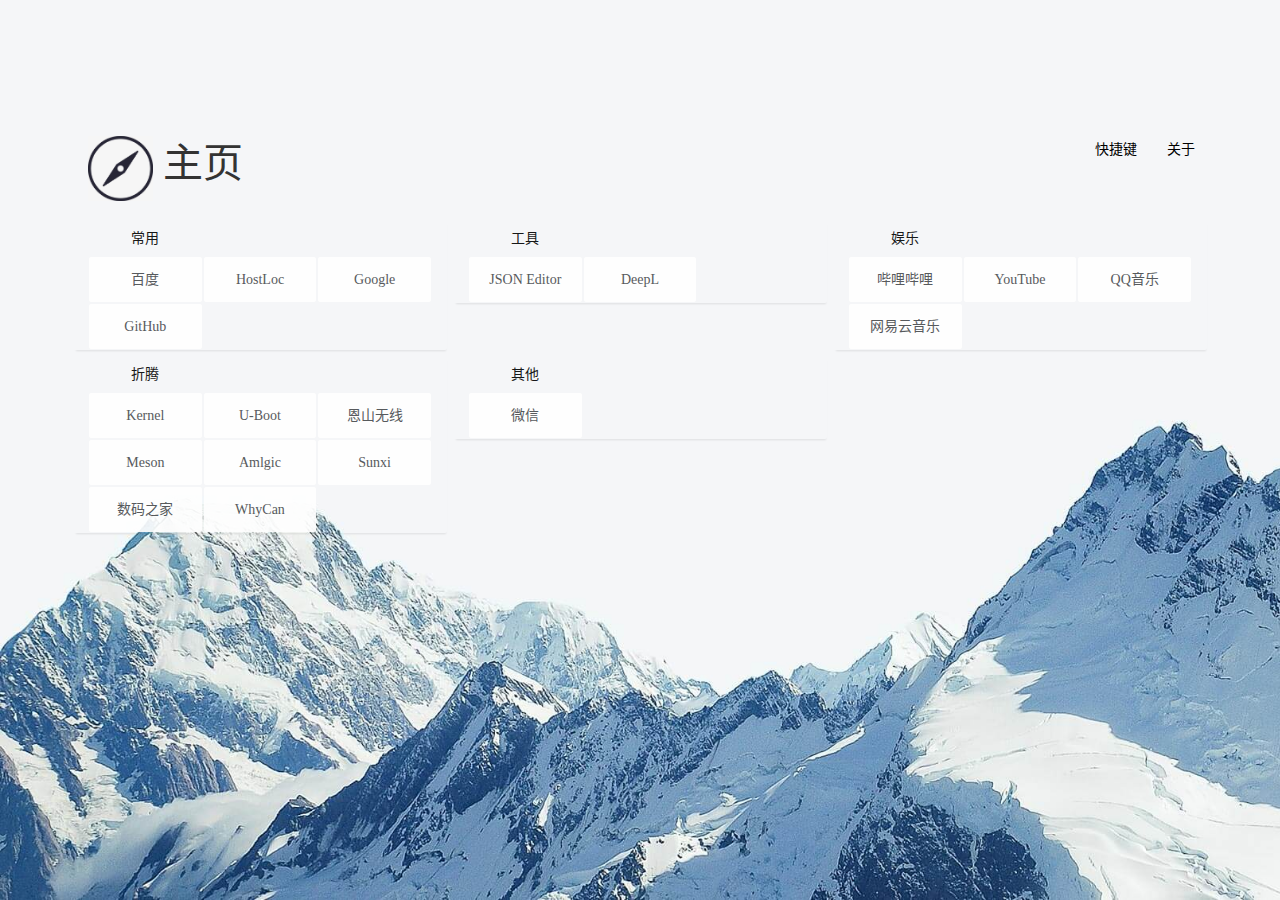
<file: index.html>
<!DOCTYPE html>
<html lang="zh-cn">

<head>
    <meta charset="utf-8">
    <meta http-equiv="X-UA-Compatible" content="IE=edge">
    <meta name="viewport" content="width=device-width, initial-scale=1">
    <title></title>
    <meta name="Keywords" content="导航,网址导航">
    <meta name="Description" content="这是一个网址导航页面">
    <!-- Bootstrap -->
    <!--<link href="//cdn.bootcss.com/bootstrap/3.3.2/css/bootstrap.min.css" rel="stylesheet">-->
    <link href="/static/css/bootstrap.min.css" rel="stylesheet">
    <!-- <link rel="icon" href=""> -->
    <!-- jQuery (necessary for Bootstrap's JavaScript plugins) -->
    <!--<script src="//cdn.bootcss.com/jquery/2.1.3/jquery.min.js"></script>-->
    <script src="/static/js/jquery.min.js"></script>
    <!-- Include all compiled plugins (below), or include individual files as needed -->
    <!--<script src="//cdn.bootcss.com/bootstrap/3.3.2/js/bootstrap.min.js"></script>-->
    <script src="/static/js/bootstrap.min.js"></script>
    <script src="/static/js/nav.js"></script>
    <link href="/static/css/nov.css" rel="stylesheet">
    <script>
        if (/Android|webOS|iPhone|iPod|BlackBerry|SymbianOS/i.test(navigator.userAgent)) {
            $("body").hide();
            window.location.href = '/m';
        }
    </script>
</head>

<body>
    <div class="content">
        <nav class="navbar" role="navigation">
            <div class="container">
                <div class="navbar-header" id="navbar-header">
                </div>
                <div class="collapse navbar-collapse">
                    <ul class="nav navbar-nav navbar-right">
                        <li><a href="#" data-toggle="modal" data-target="#hotkeyModal" id="hotkey">快捷键</a></li>
                        <li><a href="#" data-toggle="modal" data-target="#aboutModal" id="about">关于</a></li>
                    </ul>
                </div>
            </div>
        </nav>

        <!--#website_dict，blockNo和website序列的字典-->
        <!--#block_list，区块列表-->
        <div class="container blocks" id="container">
            <!--主体导航内容-->
        </div>
    </div>

    <!--分类确认打开弹层-->
    <div class="modal fade" id="categoryConfirmModal" tabindex="-1" role="dialog" aria-labelledby="sentenceModalLabel" aria-hidden="true">
        <div class="modal-dialog modal-sm">
            <div class="modal-content">
                <div class="modal-header">
                    <button type="button" class="close" data-dismiss="modal" aria-label="Close"><span
                            aria-hidden="true">&times;</span></button>
                    <h4 class="modal-title" id="categoryConfirmModalLabel">小提示</h4>
                </div>
                <div class="modal-body">
                    <div class="modal-section category-confirm-content">
                        <h4 id="varText"></h4>
                        <h6>同时会打开9个标签页哦:)</h6>
                    </div>
                    <div class="modal-section">
                        <div class="category-confirm-button">
                            <button id="categoryConfirmButton" type="button" class="btn btn-primary btn-block">确认</button>
                        </div>
                    </div>
                </div>
            </div>
        </div>
    </div>

    <!--关于弹层-->
    <div class="modal fade" id="aboutModal" tabindex="-1" role="dialog" aria-labelledby="sentenceModalLabel" aria-hidden="true">
        <div class="modal-dialog">
            <div class="modal-content">
                <div class="modal-header">
                    <button type="button" class="close" data-dismiss="modal"><span
                            aria-hidden="true">&times;</span><span class="sr-only">Close</span></button>
                    <h5 class="modal-title" id="sentenceModalLabel">关于</h5>
                </div>
                <div class="modal-body" id="desc">
                    <div class="modal-placeholder">
                    </div>
                </div>
            </div>
        </div>
    </div>

    <!--快捷键弹层-->
    <div class="modal fade" id="hotkeyModal" tabindex="-1" role="dialog" aria-labelledby="sentenceModalLabel" aria-hidden="true">
        <div class="modal-dialog modal-sm">
            <div class="modal-content">
                <div class="modal-header">
                    <button type="button" class="close" data-dismiss="modal"><span
                            aria-hidden="true">&times;</span><span class="sr-only">Close</span></button>
                    <h5 class="modal-title" id="sentenceModalLabel">快捷键</h5>
                </div>
                <div class="modal-body">
                    <div class="modal-section hotkey-intro">
                        <span id="hotkey-intro">首页按下快捷键，即可直达热门站点</span>
                    </div>
                    <div class="modal-section">
                        <table id="hotkey-table">
                        </table>
                    </div>
                    <div class="modal-placeholder">
                    </div>
                </div>
            </div>
        </div>
    </div>
</body>

</html>
</file>
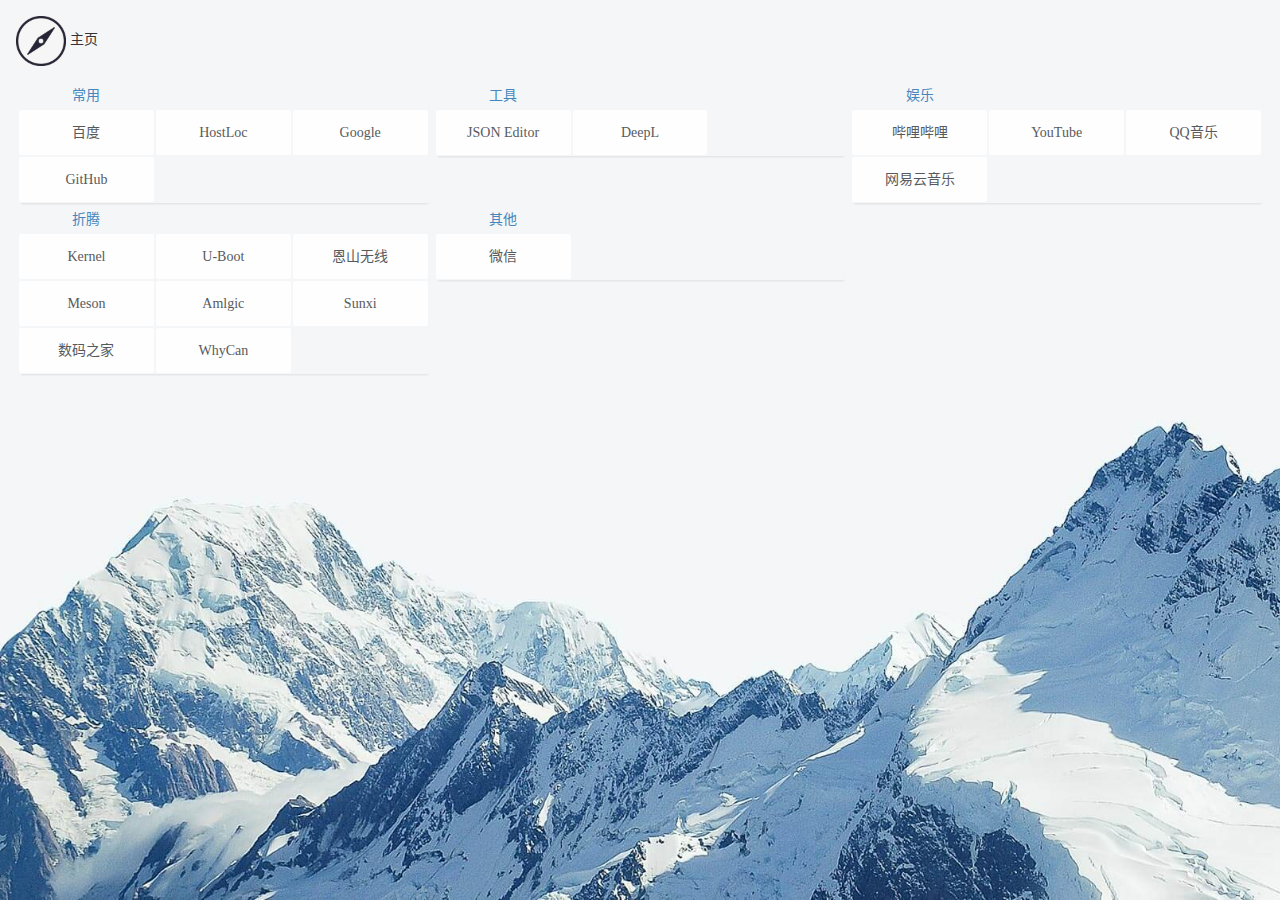
<file: m/index.html>
<!DOCTYPE html>
<html lang="zh-cn">

<head>
    <title></title>
    <meta charset="utf-8">
    <meta http-equiv="X-UA-Compatible" content="IE=edge">
    <meta name="viewport" content="width=device-width, initial-scale=1, maximum-scale=1, user-scalable=no">
    <!-- Bootstrap -->
    <!-- <link href="//cdn.bootcss.com/bootstrap/3.3.2/css/bootstrap.min.css" rel="stylesheet"> -->
    <link href="/static/css/bootstrap.min.css" rel="stylesheet">
    <!-- jQuery (necessary for Bootstrap's JavaScript plugins) -->
    <!-- <script src="//cdn.bootcss.com/jquery/2.1.3/jquery.min.js"></script> -->
    <script src="/static/js/jquery.min.js"></script>
    <!-- Include all compiled plugins (below), or include individual files as needed -->
    <!-- <script src="//cdn.bootcss.com/bootstrap/3.3.2/js/bootstrap.min.js"></script> -->
    <script src="/static/js/bootstrap.min.js"></script>

    <!-- <link rel="icon" href=""> -->
    <link href="/static/css/nov_m.css" rel="stylesheet">
    <script src="/static/js/nav.js"></script>
</head>

<body>
    <nav class="navbar" role="navigation">
        <div class="container-fluid ceiling">
            <div class="navbar-header" id="navbar-header">
            </div>
            <!-- <a href="#" data-toggle="modal" data-target="#pcTipsModal" id="pcTips">电脑访问</a> -->
        </div>
    </nav>
    <!--#website_dict，blockNo和website序列的字典-->
    <!--#block_list，区块列表-->
    <div class="container-fluid blocks" id="container">
        <!--block用来约束分类对应的区块位置，building用来展示实际带边框的分类内容，包括分类标题和分类下的网站-->
    </div>
    <!--上面为主体导航内容-->
</body>

</html>
</file>
<file: static/css/nov.css>
body {
    font-family: 'Microsoft Yahei';
    background-size: 100% auto;
    background-attachment: fixed;
    background-repeat: no-repeat;
    background-size: cover;
}

nav.navbar {
    margin: 0 0 10px 0;
}

div.navbar-header {
    padding: 10px 5px 5px 18px;
    font-size: 40px;
}

ul.navbar-right a:link,
ul.navbar-right a:visited {
    color: #000000;
}

ul.navbar-right a:hover {
    color: #9d2933;
    background-color: transparent;
}

ul.navbar-right a:focus {
    outline: none;
    background-color: transparent;
}

div.content {
    display: none;
}

div.blocks {
    margin: 0 auto;
    float: none;
}

div.block {
    margin: 0;
    padding: 3px;
    opacity: 0.9;
}

div.building {
    border-radius: 2px;
    /*border:1px solid rgb(231, 231, 231);*/
    /*box-shadow:-1px 0 1px -1px rgba(0,0,0,0.1), 
    1px 0 1px -1px rgba(0,0,0,0.1), 
    0 2px 2px -2px rgba(0,0,0,0.1);*/
    box-shadow: 1px 3px 2px -2px rgba(0, 0, 0, 0.1);
}

div.block-header {
    margin: 0;
    padding-bottom: 2px;
}

div.block-desc {
    padding: 0;
}

div.block-name {
    text-align: center;
    padding: 1px 1px 1px 1px;
}

div.block-name a,
div.block-name a:visited {
    padding-top: 2px;
    display: block;
    color: #000000;
    font-size: 14px;
    line-height: 32px;
    height: 32px;
    border-radius: 2px;
    text-decoration: none;
}

div.block-name a:hover {
    padding-top: 2px;
    color: #ffffff;
    text-decoration: none;
    background-color: #2c3e50;
    white-space: nowrap;
}

div.block-action {
    text-align: center;
}

a.block-open-all {
    float: right;
}

div.website {
    padding: 1px;
}

div.website a:link,
div.website a:visited {
    background-color: #ffffff;
    display: block;
    position: relative;
    text-align: center;
    /* vertical-align: middle; */
    text-decoration: none;
    line-height: 45px;
    height: 45px;
    font-size: 14px;
    border-radius: 2px;
    color: #474a4d;
    overflow: hidden;
    transition-property: background-color, color, font-size;
    transition-duration: 0.2s;
    transition-timing-function: ease;
}

div.website a.hover {
    background-color: #2c3e50;
    color: #ffffff;
    font-size: 24px;
}

div.modal-body {
    padding: 0px;
}

div.modal-section {
    margin: 0 auto;
}

div.modal-section h4#suggestion {
    float: right;
}

div.modal-section h4#cooperation {
    float: left;
}

div.category-confirm-content {
    padding: 10px;
    text-align: center;
}

div.category-confirm-option {
    text-align: center;
}

div.category-confirm-button {
    margin: 0 auto 15px;
    width: 200px;
}

div.modal-section span#hotkey-intro {
    display: inline-block;
    text-align: center;
    margin: 10px 0 10px 32px;
}

div#modal-footer {
    margin-top: 10px;
    margin-bottom: 10px;
}

table#hotkey-table {
    margin: 0 auto;
    padding: 0;
}

td.hotkey {
    display: inline-block;
    text-align: center;
    margin-right: 10px;
    line-height: 40px;
    height: 40px;
    width: 40px;
}

td.hotkey span {
    display: inline-block;
    background-color: #2c3e50;
    border-radius: 2px;
    color: #ffffff;
    width: 36px;
    height: 36px;
    line-height: 36px;
}

td.hotkey-desc {
    display: inline-block;
    text-align: center;
    width: 60px;
}

td.hotkey-placeholder {
    display: inline-block;
    margin: auto 10px;
}

div.modal-placeholder {
    margin: 20px auto;
}

img.logo_pic {
    /* height: 40px; */
    width: 65px;
    background-position: 0px -50px;
}

img.logo_char {
    height: 40px;
    width: 72px;
    background-position: 0px 0px;
}

img.desc_simple {
    height: 180px;
    width: 600px;
    background-position: 0px -100px;
}

img.desc_lazy {
    height: 180px;
    width: 600px;
    background-position: 0px -300px;
}

div.multi_browser_background {
    padding: 5px 10px 1px 10px;
    border-radius: 0 0 6px 6px;
}

div.single_browser_unit {
    padding: 5px 5px 0 5px;
    margin-bottom: 5px;
}

div.browser_index_tips {
    display: none;
}

div.browser_index_tips dl {
    color: #666666;
    font-size: 12px;
    padding-left: 0px;
    margin-top: 10px;
    margin-bottom: 5px;
}

div.browser_index_tips dt {
    margin-bottom: 10px;
}

div.browser_index_tips p {
    margin: 0 0 5px;
}

div.split_line {
    margin-left: 5px;
    border-bottom: 1px solid #dcdddd;
}

span.keywords {
    border-radius: 3px;
    border: 1px solid #8b968d;
    padding: 1px;
    font-size: 90%;
}

a#chrome_extension:link,
a#chrome_extension:visited {
    color: #666666;
    border-radius: 3px;
    border: 1px solid #8b968d;
    padding: 1px;
    font-size: 90%;
    text-decoration: none;
}

a#chrome_extension:hover {
    color: #ffffff;
    text-decoration: none;
    background-color: #2c3e50;
}
</file>
<file: static/css/nov_m.css>
body {
    font-family: 'Microsoft Yahei';
    background-size: 100% auto;
    background-attachment: fixed;
    background-repeat: no-repeat;
    background-size: cover;
}

.navbar {
    margin-bottom: 0;
    padding: 15px;
}

div.ceiling {
    padding: 0;
}

@media (max-width:768px) {
    .container-fluid>.navbar-collapse,
    .container-fluid>.navbar-header,
    .container>.navbar-collapse,
    .container>.navbar-header {
        margin-right: 0;
        margin-left: 0;
    }
    .navbar-header {
        float: left;
        font-size: 20px;
    }
}

div.container {
    margin: 0;
    padding: 0;
}

img.logo_pic {
    height: 50px;
    width: 50px;
    background-position: 0px -24px;
}

div.ceiling a:link,
div.ceiling a:visited {
    color: #000000;
    text-decoration: none;
    float: right;
    margin-right: 5px;
    margin-top: 5px;
}

div.ceiling a:hover {
    color: #9d2933;
    background-color: transparent;
}

div.ceiling a:focus {
    outline: none;
    background-color: transparent;
}

div.blocks {
    margin: 0 auto;
    float: none;
}

div.block {
    margin: 0;
    padding: 3px;
    opacity: 0.9;
}

div.building {
    border-radius: 2px;
    box-shadow: 1px 3px 2px -2px rgba(0, 0, 0, 0.1);
    padding: 0;
}

div.block-header {
    margin: 0;
    padding-bottom: 2px;
}

div.block-desc {
    padding: 0;
}

div.block-name {
    text-align: center;
    padding: 1px 1px 1px 1px;
}

div.block-name span {
    padding-top: 2px;
    display: block;
    color: #000000;
    font-size: 16px;
    font-family: 'STHeiti';
    font-weight: bold;
    line-height: 32px;
    height: 32px;
    border-radius: 2px;
    text-decoration: none;
}

div.website {
    padding: 1px;
}

div.website a:link,
div.website a:visited {
    background-color: #ffffff;
    display: block;
    position: relative;
    text-align: center;
    /* vertical-align: middle; */
    text-decoration: none;
    line-height: 45px;
    height: 45px;
    font-size: 14px;
    border-radius: 2px;
    color: #474a4d;
    overflow: hidden;
    transition-property: background-color, color, font-size;
    transition-duration: 0.2s;
    transition-timing-function: ease;
}

div.website a.hover {
    background-color: #2c3e50;
    color: #ffffff;
    font-size: 24px;
}

div.modal-desc {
    padding: 0 0 0 15px;
    font-size: 12px;
}
</file>
